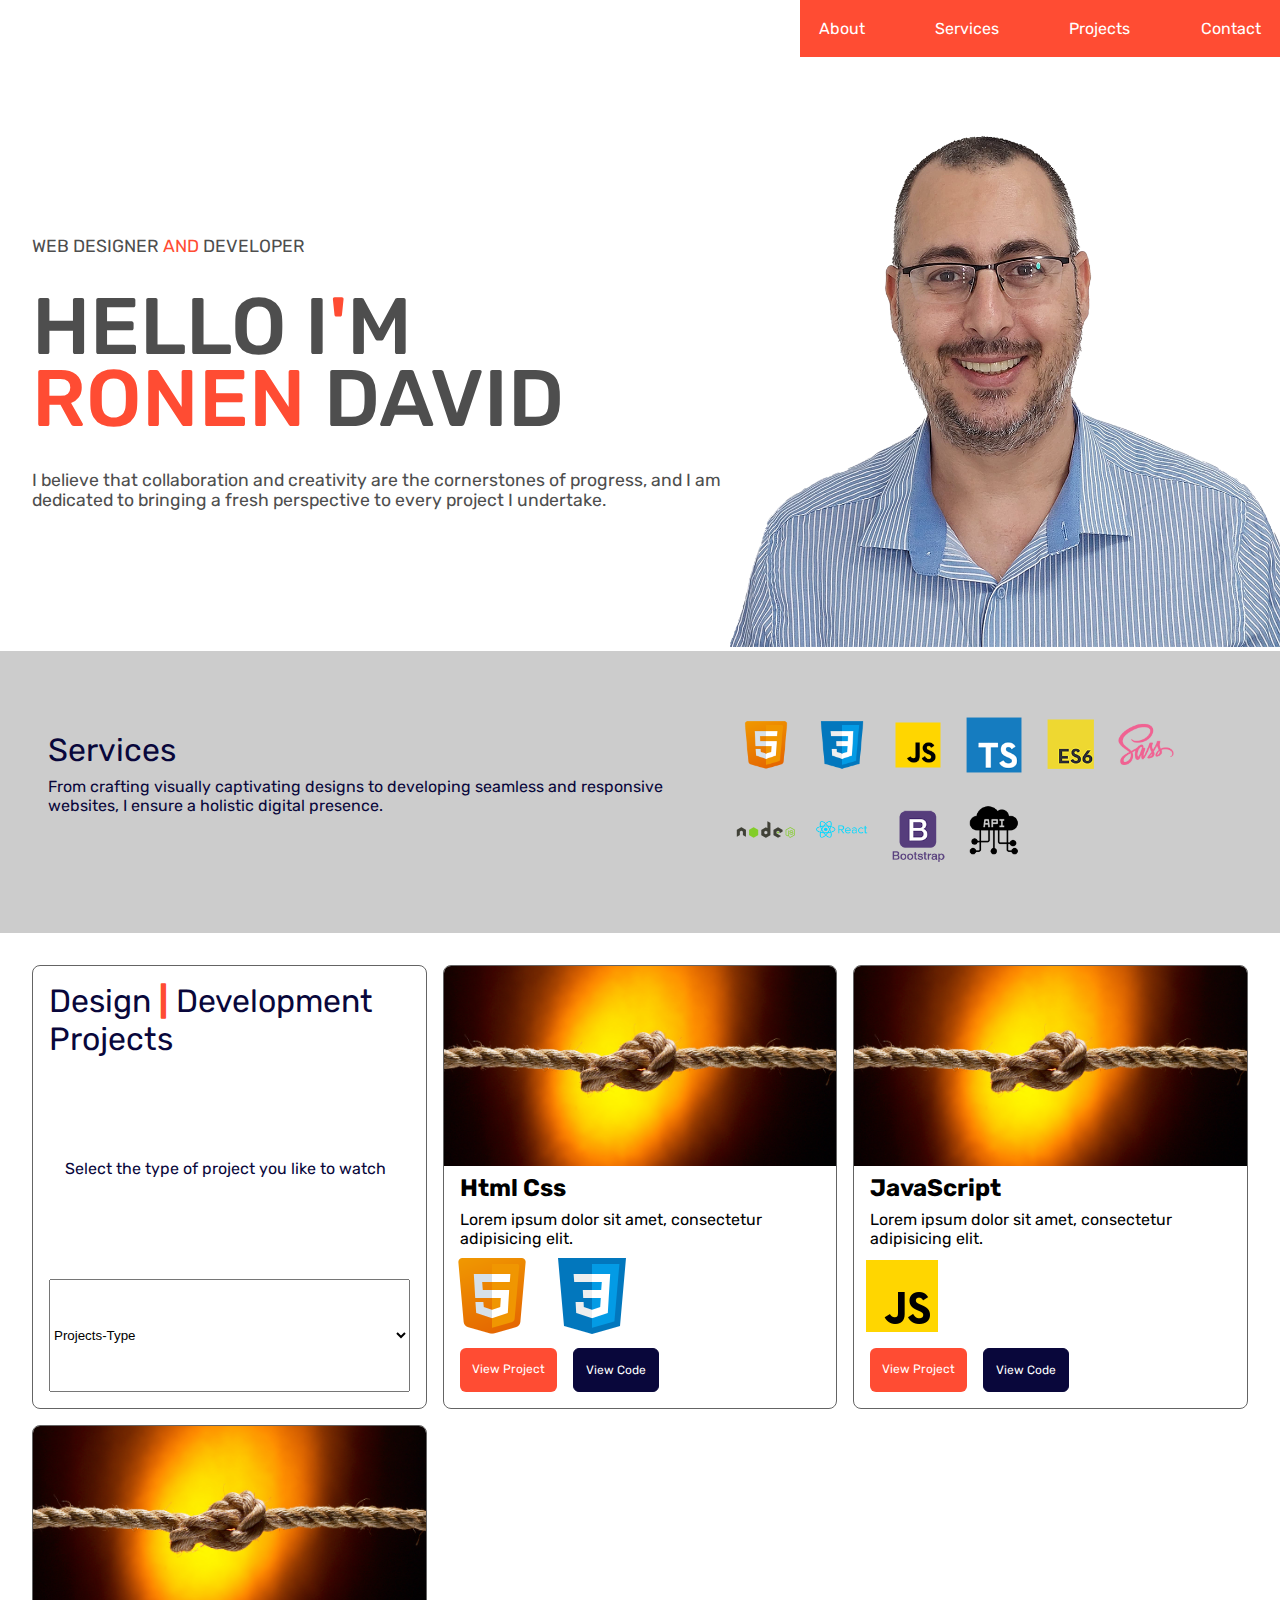
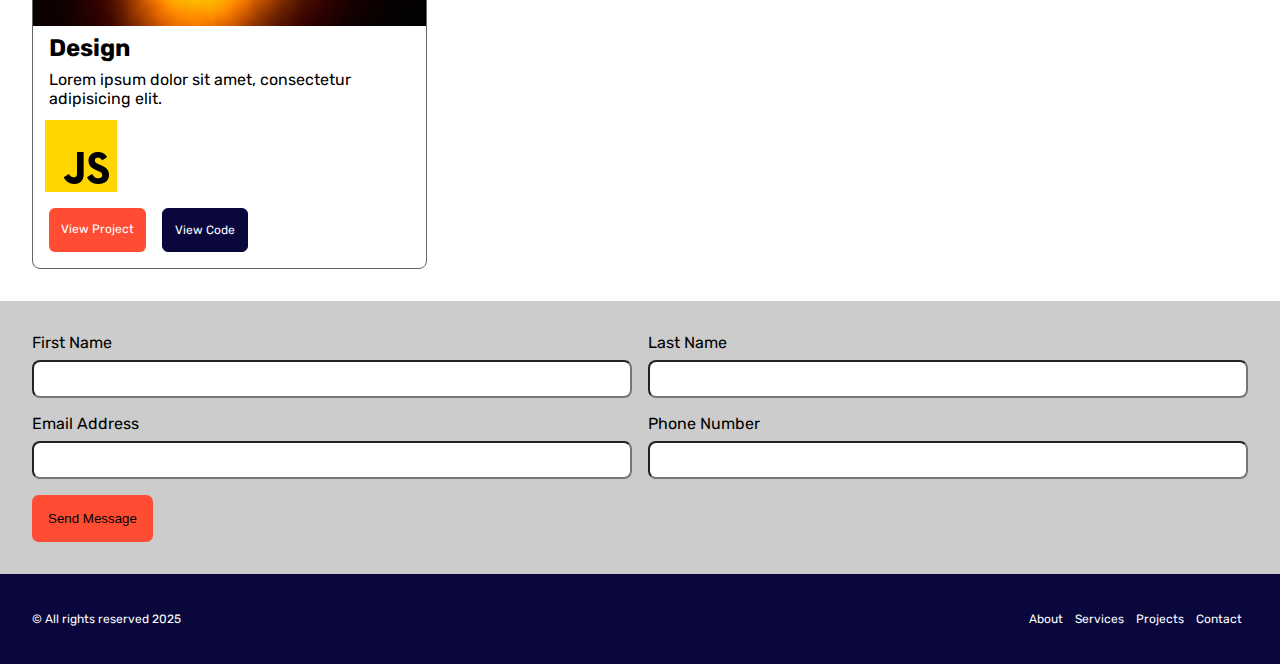
<file: index.html>
<!DOCTYPE html>
<html lang="en">

<head>
    <meta charset="UTF-8">
    <meta name="viewport" content="width=device-width, initial-scale=1.0">
    <title>Design | Programer</title>

    <link rel="icon" href="images/faviconRd.png">
    <link rel="stylesheet" href="style.css">
    <!-- fonts -->
    <link rel="preconnect" href="https://fonts.googleapis.com">
    <link rel="preconnect" href="https://fonts.gstatic.com" crossorigin>
    <link href="https://fonts.googleapis.com/css2?family=Rubik:ital,wght@0,300..900;1,300..900&display=swap"
        rel="stylesheet">
</head>

<body>
    <div class="site-container">
        <header>
            <nav class="main-nav">
                <ul>
                    <li>
                        <a href="#about">About</a>
                    </li>
                    <li>
                        <a href="#services">Services</a>
                    </li>
                    <li>
                        <a href="#projects">Projects</a>
                    </li>
                    <li>
                        <a href="#contact">Contact</a>
                    </li>
                </ul>
            </nav>
        </header>
        <main class="main-section" id="about">
            <div class="item1">
                <P class="small-title">
                    WEB DESIGNER <span class="letter-color">AND</span> DEVELOPER
                </P>
                <H1>
                    <span>HELLO I<span class="letter-color">'</span>M</span>
                    <br>
                    <span class="letter-color">RONEN</span> DAVID
                </H1>
                <p>
                    I believe that collaboration and creativity are the cornerstones of progress, and I am dedicated to
                    bringing a fresh
                    perspective to every project I undertake.
                </p>
            </div>

            <div class="item2">
                <img src="images/ronenDavid.png" alt="Ronen David self picture">
            </div>
        </main>
        <section id="services" class="services-section">
            <div class="project-text">
                <h2>Services</h2>
                <p>
                    From crafting visually captivating designs to developing seamless and responsive websites, I ensure
                    a
                    holistic digital
                    presence.
                </p>
            </div>
            <div class="program-icons">
                <div><img src="images/icons8-html-5-96.png" alt=""></div>
                <div><img src="images/icons8-css-96.png" alt=""></div>
                <div><img src="images/icons8-javascript-96.png" alt=""></div>
                <div><img src="images/Typescript.png" alt=""></div>
                <div><img src="images/es6-logo.png" alt=""></div>
                <div><img src="images/icons8-sass-96.png" alt=""></div>
                <div><img src="images/NodeJS.png" alt=""></div>
                <div><img src="images/React_logo.png" alt=""></div>
                <div><img src="images/bootstrap_logo96.png" alt=""></div>
                <div><img src="images/API.png" alt=""></div>
            </div>
        </section>

        <section id="projects" class="projects-list">
            <div class="card project-text filters">
                <h2>design <span>|</span> development projects</h2>
                <p>Select the type of project you like to watch</p>
                <select name="Projects-Type" id="Projects-Type">
                    <option>Projects-Type</option>
                    <option value="Design">Design</option>
                    <option value="Html-Css">Html-Css</option>
                    <option value="JavaScript">JavaScript</option>
                </select>
            </div>

            <div class="card project">
                <div class="card-image"><img src="images/test-image.jpg" alt=""></div>
                <h3 class="card-header">Html Css</h3>
                <p>Lorem ipsum dolor sit amet, consectetur adipisicing elit.</p>
                <div class="pro-html-css">
                    <img src="images/icons8-html-5-96.png" alt="">
                    <img src="images/icons8-css-96.png" alt="">
                </div>
                <div class="card-footer">
                    <a href="#top" class="card-btn">View Project</a>
                    <a href="#top" class="card-btn">View Code</a>
                </div>
            </div>

            <div class="card project">
                <div class="card-image"><img src="images/test-image.jpg" alt=""></div>
                <h3 class="card-header">JavaScript</h3>
                <p>Lorem ipsum dolor sit amet, consectetur adipisicing elit.</p>
                <div class="pro-java">
                    <img src="images/icons8-javascript-96.png" alt="">
                </div>
                <div class="card-footer">
                    <a href="#top" class="card-btn">View Project</a>
                    <a href="#top" class="card-btn">View Code</a>
                </div>
            </div>

            <div class="card project">
                <div class="card-image"><img src="images/test-image.jpg" alt=""></div>
                <h3 class="card-header">Design</h3>
                <p>Lorem ipsum dolor sit amet, consectetur adipisicing elit.</p>
                <div class="pro-design">
                    <img src="images/icons8-javascript-96.png" alt="">
                </div>
                <div class="card-footer">
                    <a href="#top" class="card-btn">View Project</a>
                    <a href="#top" class="card-btn">View Code</a>
                </div>
            </div>

        </section>
        <section id="contact">
            <form class="contact-form">
                <div class="contact-form-group">
                    <label for="first-name">First Name</label>
                    <input type="text" id="first-name" required>
                </div>
                <div class="contact-form-group">
                    <label for="last-name">Last Name</label>
                    <input type="text" id="last-name" required>
                </div>
                <div class="contact-form-group">
                    <label for="email">Email Address</label>
                    <input type="email" id="email" required>
                </div>
                <div class="contact-form-group">
                    <label for="phone">Phone Number</label>
                    <input type="tel" id="phone" required>
                </div>
                <button>Send Message</button>
            </form>
        </section>
        <footer class="site-footer">
            <div>
                <nav>
                    <ul>
                        <li>
                            <a href="#about">About</a>
                        </li>
                        <li>
                            <a href="#services">Services</a>
                        </li>
                        <li>
                            <a href="#projects">Projects</a>
                        </li>
                        <li>
                            <a href="#contact">Contact</a>
                        </li>
                    </ul>
                </nav>
            </div>
            <div>
                <p>&#169; All rights reserved 2025</p>
            </div>
        </footer>
    </div>
</body>

</html>
</file>
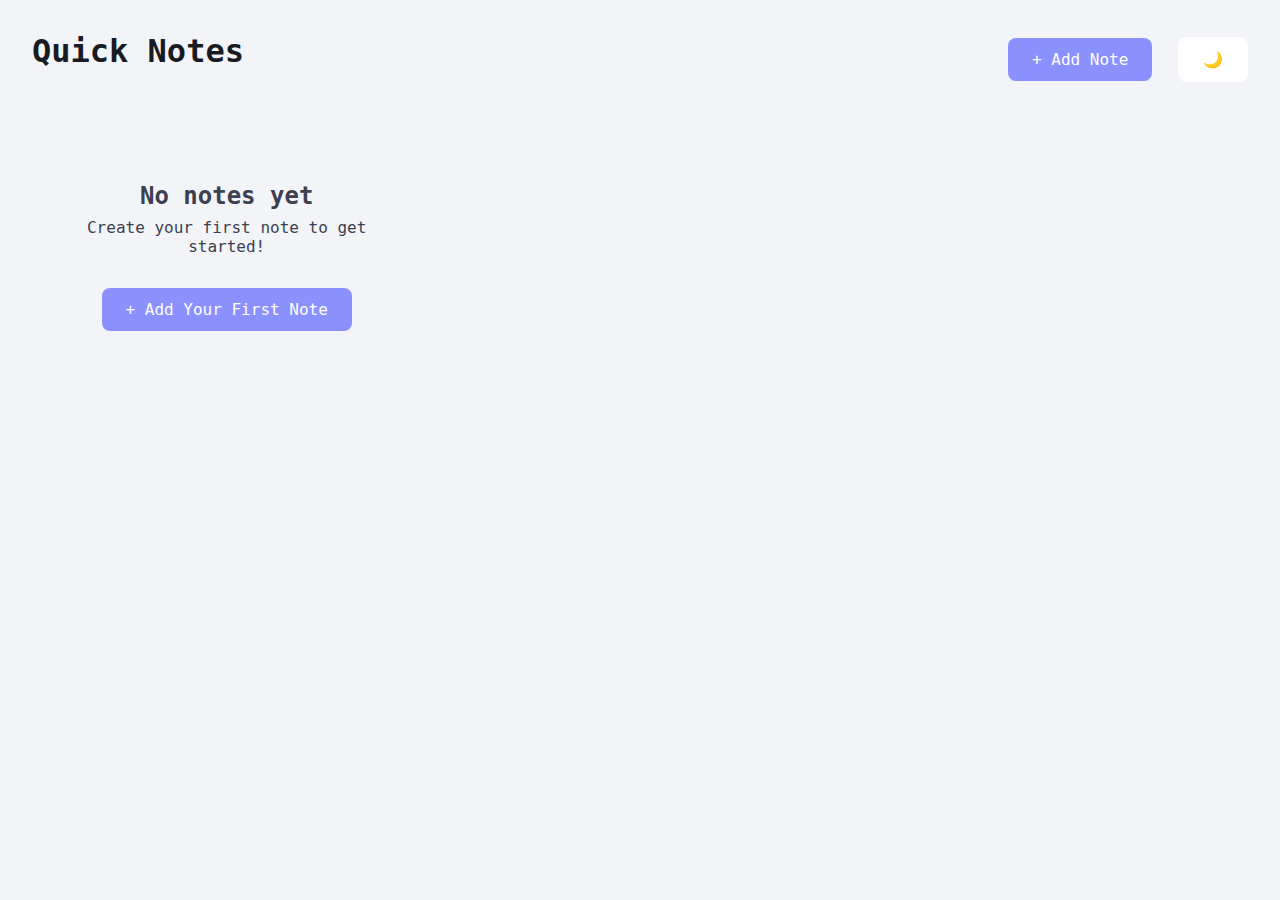
<file: Projects/NoteApp/index_note.html>
<!DOCTYPE html>
<html lang="en">

<head>
    <meta charset="UTF-8">
    <meta name="viewport" content="width=device-width, initial-scale=1.0">
    <link rel="stylesheet" href="style-note.css">
    <title>Note App</title>
    <script src="note-app.js" defer></script>
</head>

<body>

    <header>
        <h1>Quick Notes</h1>
        <div>
            <button class="add-note-btn" onclick="openNoteDialog()">+ Add Note</button>
            <button id="themeToggleBtn" class="theme-toggle-btn">🌙</button>
        </div>
    </header>

    <main id="notesContainer" class="notes-grid"></main>

    <dialog id="noteDialog">
        <div class="dialog-content">
            <div class="dialog-header">
                <h2 id="dialogTitle" class="dialog-title">Add New Note</h2>
                <button class="close-btn" onclick="closeNoteDialog()">x</button>
            </div>

            <form id="noteForm">
                <div class="form-group">
                    <label for="noteTitle" class="form-lable">Title</label>
                    <input type="text" id="noteTitle" class="form-input" placeholder="Enter note title..." required>
                </div>

                <div class="form-group">
                    <label for="noteContent" class="form-lable">Content</label>
                    <textarea id="noteContent" class="form-textarea" placeholder="Write your note here..." required>
                        </textarea>
                </div>

                <div class="dialog-actions">
                    <button type="button" class="cancel-btn" onclick="closeNoteDialog()">Cancel</button>
                    <button type="submit" class="save-btn">Save Note</button>
                </div>
            </form>
        </div>
    </dialog>
</body>

</html>
</file>
<file: style.css>
* {
    padding: 0;
    margin: 0;
    box-sizing: border-box;
}

:root {
    /* fonts setup */
    --ff: "Rubik", sans-serif;

    --fw-light: 300;
    --fw-regular: 400;
    --fw-medium: 500;
    --fw-semi-bold: 600;
    --fw-bold: 700;
    --fw-extra-bold: 800;
    --fw-black: 900;

    /* colors */

    --color-blue-dark: #09073b;
    --color-orange-full: #FF4C33;
    --color-orange-medium: #f67766;
    --color-natural: #D7E8BC;
    --color-gray-bright: #ccc;
    --color-gray-medium: #ababab;
    --color-gray-dark: #646464;
    --color-gray-dark2: #4e4e4e;
    --color-white: #fff;
}

html {
    scroll-behavior: smooth;
}

body {
    font-family: var(--ff);
}

h2 {
    font-weight: var(--fw-regular);
    font-size: 2rem;
}

/* site grid setup */
.site-container {
    display: flex;
    flex-direction: column;
    max-width: 1440px;
    margin: 0 auto;
}

/* start > header section */
header {
    width: 100%;
    display: flex;
    justify-content: right;
}

.main-nav {
    max-width: 1440px;
    position: fixed;
    background-color: var(--color-orange-full);

    ul {
        display: flex;
        gap: 2em;
    }

    ul li {
        list-style: none;

        a {
            display: block;
            padding: 1.2em;
            text-decoration: none;
            color: var(--color-white);
            font-weight: var(--fw-regular);
        }
    }

    a:hover,
    a:focus {
        text-decoration: underline;
        background-color: var(--color-natural);
        color: var(--color-blue-dark);
    }
}

/* start > main section*/
.main-section {
    color: var(--color-gray-dark2);
    display: flex;
    margin-top: 6em;
    padding-left: 2em;
}

.small-title {
    font-size: 1.5rem;
}

.item1 {
    align-content: center;

    h1 {
        font-weight: var(--fw-medium);
        font-size: clamp(1.3rem, calc(5vw + 1rem), 7rem);
        line-height: 0.9;
        margin-top: 0.8rem;
    }
}

.main-section p {
    font-size: 1.1rem;
    margin: 2em 0;
}

.item2 {
    img {
        max-width: 100%;
    }
}

.letter-color {
    color: var(--color-orange-full);
}

@media (width < 715px) {
    .main-section {
        flex-direction: column;
    }

    .main-section p {
        font-size: 0.75em;
    }
}

/* start > services section*/
.services-section {
    display: flex;
    flex-direction: row;
    background-color: var(--color-gray-bright);
    padding: 4em 2em;
    gap: 1em;
}

.program-icons {
    display: flex;
    align-items: center;
    flex-wrap: wrap;
    gap: 1em;

    img {
        width: clamp(30px, calc(5vw + 1rem), 60px);
        align-content: center;
    }
}

@media (width < 720px) {
    .services-section {
        flex-direction: column;
        padding: 2em 1em;
    }

    .project-text p {
        font-size: 0.75rem;
    }
}

/* start > projects section*/
.projects-list {
    display: grid;
    grid-template-columns: repeat(auto-fit, minmax(300px, 1fr));
    gap: 1rem;
    align-items: stretch;
    padding: 2em;
}

.project-text {
    padding: 1rem;
    color: var(--color-blue-dark);

    h2 {
        text-transform: capitalize;
    }

    span {
        color: var(--color-orange-full);
        font-weight: var(--fw-extra-bold);
    }

    p {
        margin: 0.5em 0;
    }
}

.card {
    background-color: var(--color-white);
    border: 1px solid var(--color-gray-dark);
    border-radius: 0.5rem;
    overflow: hidden;
    display: grid;
}

.card-image {
    overflow: hidden;
}

.card-image>img {
    display: block;
    width: 100%;
    max-height: 200px;
    aspect-ratio: 16/9;
    object-fit: cover;
    object-position: center;
    transition: 200ms transform ease-in-out;
}

.card:hover>.card-image>img {
    transform: scale(1.075);
}

.card-header {
    font-size: 1.5em;
    padding: 0.5rem 1rem;
}

.card p {
    font-size: 1rem;
    padding: 0 1rem;
}

.pro-icons {
    padding: 0 1rem;
}

.pro-icons img {
    width: 30px;
}

.card-footer {
    padding: 0 1rem 1rem 1rem;
    display: flex;
    gap: 1rem;
}

.card-btn {
    background-color: var(--color-orange-full);
    border: 1px solid var(--color-orange-full);
    color: var(--color-white);
    border: none;
    text-decoration: none;
    font-size: 0.75rem;
    padding: 1em;
    line-height: 1.5em;
    align-items: center;
    border-radius: 0.5em;
    cursor: pointer;
    display: block;
    max-width: 130px;
}

.card-footer a:nth-child(2) {
    background-color: var(--color-blue-dark);
    border: 1px solid var(--color-blue-dark);
}

.card-footer a:nth-child(2):hover,
.card-footer a:nth-child(2):focus {

    color: var(--color-orange-full);
}

.card-btn:hover,
.card-btn:focus {
    background: none;
    border: 1px solid var(--color-orange-full);
    color: var(--color-blue-dark);
}

.filters:has(option[value="Html-Css"]:checked)~.project:not(:has(> .pro-html-css)) {
    display: none;
}

.filters:has(option[value="JavaScript"]:checked)~.project:not(:has(> .pro-java)) {
    display: none;
}

.filters:has(option[value="Design"]:checked)~.project:not(:has(> .pro-design)) {
    display: none;
}

/* start > contact form section*/

.contact-form {
    padding: 2rem;
    display: grid;
    gap: 1rem;
    background-color: var(--color-gray-bright);


    @media (width > 720px) {
        grid-template-columns: 1fr 1fr;
    }
}

.contact-form-group {
    display: grid;
    gap: 0.5rem;
}

.contact-form input {
    border-radius: 0.5em;
    padding: 0.5em;
    font-size: 1rem;
}

.contact-form button {
    justify-self: start;
    padding: 1.2em;
    border: none;
    border-radius: 0.5em;
    background-color: var(--color-orange-full);
    cursor: pointer;
}

.contact-form button:hover,
.contact-form button:focus {
    background: var(--color-white);
    border: 1px solid var(--color-orange-full);
    color: var(--color-blue-dark);
}

/* start > footer section*/
.site-footer {
    display: flex;
    flex-direction: row-reverse;
    justify-content: space-between;
    align-items: center;
    background-color: var(--color-blue-dark);
    padding: 2em;

    ul {
        display: flex;
        flex-direction: row;
    }

    ul li {
        list-style: none;

        a {
            display: block;
            padding: 0.5em;
            text-decoration: none;
            color: var(--color-white);
            font-size: 0.75em;
            font-weight: var(--fw-regular);
        }
    }

    a:hover,
    a:focus {
        text-decoration: underline;
    }

    p {
        color: var(--color-white);
        font-size: 0.75em;
    }

    @media (width < 720px) {
        flex-direction: column;
    }
}

/* start > back to top button*/
.back-to-top {
    width: 50px;
    height: 50px;
    border-radius: 50%;
    background-color: var(--color-orange-full);
    position: fixed;
    right: 50px;
    bottom: 15px;
    display: flex;
    justify-content: center;
    align-items: center;

    a {
        color: var(--color-gray-bright);
        font-size: 1.5rem;
        text-decoration: none;
    }

    @media (width < 450px) {
        display: none;
    }
}

.back-to-top:hover a,
.back-to-top:focus a {
    color: var(--color-gray-dark);
}
</file>
<file: Projects/NoteApp/style-note.css>
*,
::before,
::after {
    padding: 0;
    margin: 0;
    box-sizing: border-box;
}

@import url('https://fonts.googleapis.com/css2?family=Google+Sans+Code:wght@300..800&display=swap');

:root {
    --brand-color: #8b90ff;
    --base-color: #f2f4f8;
    --surface-color: #fff;
    --text-color: #191b23;
    --secondary-text-color: #3c404f;
    --base-transparent-90: rgba(247, 247, 247, 0.9);
    --base-transparent-100: rgba(247, 247, 247, 1);
}

.dark-theme {
    --brand-color: #8b90ff;
    --base-color: #1e1f26;
    --surface-color: #2c2f38;
    --text-color: #f0f0f0;
    --secondary-text-color: #b0b3c0;
    --base-transparent-90: rgba(30, 31, 38, 0.9);
    --base-transparent-100: rgba(30, 31, 38, 1);
}

body {
    font-family: "Google Sans Code", monospace;
    margin: 2rem;
    background: var(--base-color);
    color: var(--text-color);
}

h1 {
    margin-bottom: 1rem;
}

button,
input,
textarea {
    font: inherit;
}

header {
    display: flex;
    justify-content: space-between;
    align-items: center;
    margin-bottom: 2rem;
}

.add-note-btn {
    background: var(--brand-color);
    color: white;
    border: none;
    padding: 0.75rem 1.5rem;
    border-radius: 0.5rem;
    cursor: pointer;
    font-weight: 500;
    transition: all 0.2s ease;
}

.add-note-btn:hover {
    background: #7a7fff;
}

.theme-toggle-btn {
    background: var(--surface-color);
    color: var(--text-color);
    border: 1px solid var(--surface-color);
    padding: 0.75rem 1.5rem;
    border-radius: 0.5rem;
    cursor: pointer;
    font-weight: 500;
    transition: all 0.2s ease;
    margin-left: 1rem;
}

.theme-toggle-btn:hover {
    background: var(--brand-color);
    color: white;
}


.notes-grid {
    display: grid;
    grid-template-columns: repeat(auto-fill, minmax(300px, 1fr));
    gap: 1.5rem;
}

.note-card {
    background: var(--surface-color);
    border-radius: 0.75rem;
    padding: 1.5rem;
    border: 1px solid var(--surface-color);
    transition: all 0.2s ease;
    position: relative;
}

.note-card:hover {
    transform: scale(1.02);
    box-shadow: 0 2px 15px rgba(0, 0, 0, 0.05);
}

.note-title {
    font-size: 1.25rem;
    font-weight: 600;
    margin-bottom: 0.75rem;
    color: var(--text-color);
    word-wrap: break-word;
}

.note-content {
    color: var(--secondary-text-color);
    line-height: 1.6;
    margin-bottom: 1rem;
    word-wrap: break-word;
    white-space: pre-wrap;
}

.note-actions {
    position: absolute;
    top: 1rem;
    right: 1rem;
    display: flex;
    gap: 0.5rem;
    opacity: 0;
    visibility: hidden;
    transition: all 0.2s ease;
}

.note-card:hover .note-actions {
    opacity: 1;
    visibility: visible;
}

.edit-btn,
.delete-btn {
    width: 32px;
    height: 32px;
    border: none;
    border-radius: 0.375rem;
    cursor: pointer;
    display: flex;
    align-items: center;
    justify-content: center;
    transition: all 0.2s ease;
    backdrop-filter: blur(10px);
    background: var(--base-transparent-90);
    color: var(--text-color);
    border: 1px solid var(--surface-color);
}

.edit-btn:hover {
    background: var(--base-transparent-100);
    transform: scale(1.05);
}

.delete-btn:hover {
    background: #ff5252;
    transform: scale(1.05);
    color: white;
}

dialog {
    margin: auto;
    inset: 0;
    border: none;
    border-radius: 1rem;
    padding: 0;
    background: var(--surface-color);
    color: var(--text-color);
    max-width: 500px;
    width: 90vw;
}

dialog::backdrop {
    background: rgba(0, 0, 0, 0.1);
    backdrop-filter: blur(4px);
}

.dialog-content {
    padding: 2rem;
}

.dialog-header {
    display: flex;
    justify-content: space-between;
    align-items: center;
    margin-bottom: 1.5rem;
}

.dialog-title {
    font-size: 1.5rem;
    font-weight: 600;
}

.close-btn {
    background: none;
    border: none;
    font-size: 1.5rem;
    cursor: pointer;
    color: var(--secondary-text-color);
    padding: 0.25rem;
    border-radius: 0.25rem;
    transition: background 0.2s ease;
}

.close-btn:hover {
    background: var(--surface-color);
}

.form-group {
    margin-bottom: 1.5rem;
}

.form-label {
    display: block;
    margin-bottom: 0.5rem;
    font-weight: 500;
    color: var(--text-color);
}

.form-input,
.form-textarea {
    width: 100%;
    padding: 0.75rem;
    border: 2px solid var(--surface-color);
    border-radius: 0.5rem;
    font-size: 1rem;
    transition: border-color 0.2s ease;
    background: var(--base-color);
    color: var(--text-color);
}

.form-input:focus,
.form-textarea:focus {
    outline: none;
    border-color: var(--brand-color);
}

.form-textarea {
    resize: vertical;
    min-height: 120px;
}

.dialog-actions {
    display: flex;
    gap: 1rem;
    justify-content: flex-end;
}

.cancel-btn,
.save-btn {
    padding: 0.75rem 1.5rem;
    border: none;
    border-radius: 0.5rem;
    cursor: pointer;
    font-weight: 500;
    transition: all 0.2s ease;
}

.cancel-btn {
    background: var(--base-color);
    color: var(--text-color);
}

.save-btn {
    background: var(--brand-color);
    color: white;
}

.save-btn:hover {
    background: #7a7fff;
}

.empty-state {
    text-align: center;
    padding: 4rem 2rem;
    color: var(--secondary-text-color);
}

.empty-state h2 {
    font-size: 1.5rem;
    margin-bottom: 0.5rem;
    font-weight: 600;
}

.empty-state p {
    font-size: 1rem;
    margin-bottom: 2rem;
}
</file>
